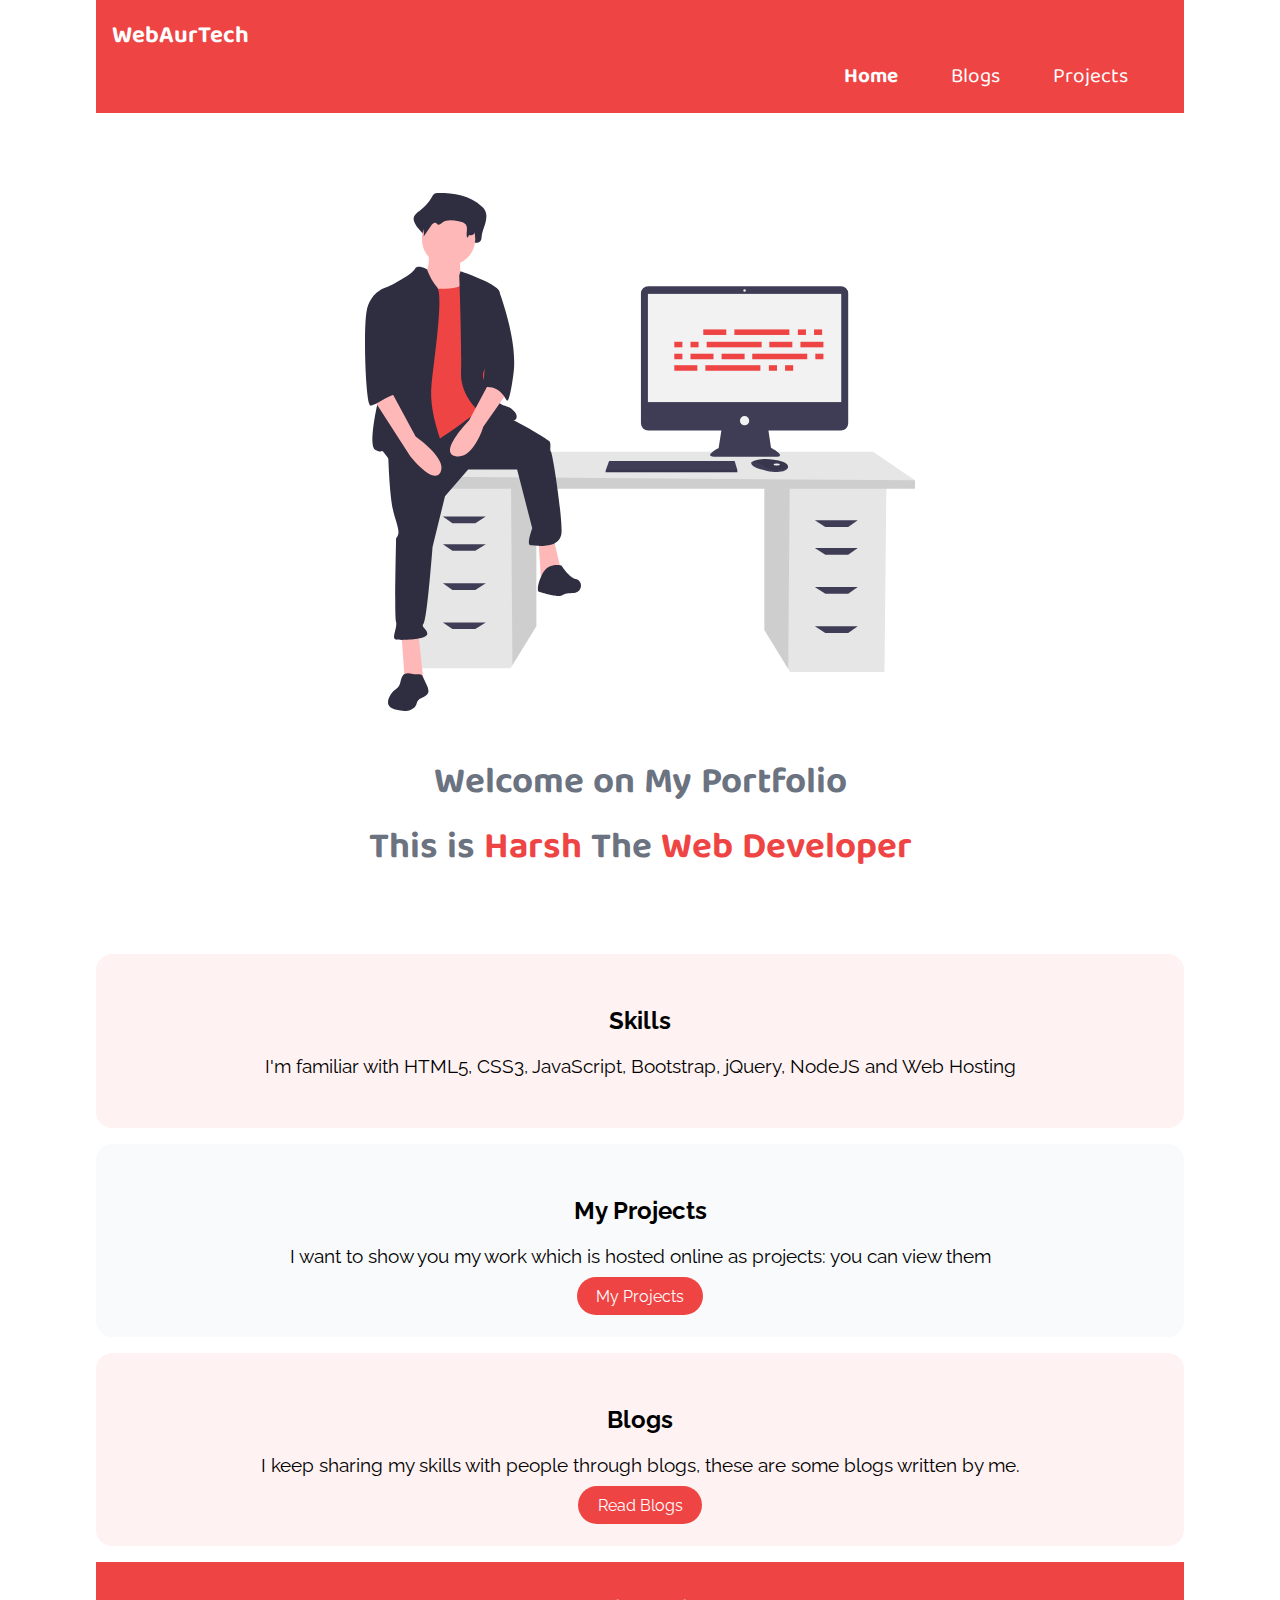
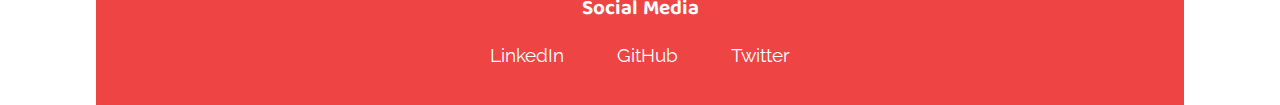
<file: index.html>
<!DOCTYPE html>
<html lang="en">

<head>
    <meta charset="UTF-8">
    <meta http-equiv="X-UA-Compatible" content="IE=edge">
    <meta name="viewport" content="width=device-width, initial-scale=1.0">
    <link rel="stylesheet" href="/style.css">
    <link rel="stylesheet" href="/phone.css">
    <title>Home | WebAurTech</title>
</head>

<body>

    <!-- Navigation-->
    <nav id="navigation">
        <div class="nav-brand"><a href="/">WebAurTech</a></div>
        <ul class="list-non-bullet nav-pills">
            <li class="list-item-inline">
                <a href="/" class="link active">Home</a>
            </li>
            <li class="list-item-inline">
                <a href="/blogs.html" class="link">Blogs</a>
            </li>
            <li class="list-item-inline">
                <a href="/projects.html" class="link">Projects</a>
            </li>
        </ul>
    </nav>
    <!-- #navigation -->

    <!-- header -->
    <header id="header">
        <img class="header-img" src="/img/banner.svg" alt="banner image">
        <h1 class="header-heading">Welcome on My Portfolio<br> This is <span class="sub-heading">Harsh</span> The <span class="sub-heading">Web Developer</span></h1>
    </header>
    <!-- #header -->

    <!-- Technologies section -->
    <section class="section off-p">
        <div class="center-container">
            <h2>Skills</h2>
            <p>I'm familiar with HTML5, CSS3, JavaScript, Bootstrap, jQuery, NodeJS and Web Hosting</p>
        </div>
    </section>
    <!-- #Technologies section -->

    <!-- Projects section -->
    <section class="section off-w">
        <div class="center-container">
            <h2>My Projects</h2>
            <p>I want to show you my work which is hosted online as projects: you can view them</p>
                <a href="/projects.html" class="link primary-link">My Projects</a>
        </div>
    </section>
    <!-- #Projects section -->

    <!-- Blog section -->
    <section class="section off-p">
        <div class="center-container">
            <h2>Blogs</h2>
            <p>I keep sharing my skills with people through blogs, these are some blogs written by me.</p>
                <a href="/blogs.html" class="link primary-link">Read Blogs</a>
        </div>
    </section>
    <!-- #Blog section -->

    <!-- Footer -->
    <footer class="footer">
        <h1 class="footer-header">Social Media</h1>
        <ul class="social-links list-non-bullet">
            <li class="list-item-inline">
                <a class="link" href="https://www.linkedin.com/in/harsh-kumar-8a0089222/">LinkedIn</a>
            </li>
            <li class="list-item-inline">
                <a class="link" href="https://github.com/HarshKumar04">GitHub</a>
            </li>
            <li class="list-item-inline">
                <a class="link" href="https://twitter.com/Harsh1367">Twitter</a>
            </li>
        </ul>
    </footer>
    <!-- #Footer -->
</body>

</html>
</file>
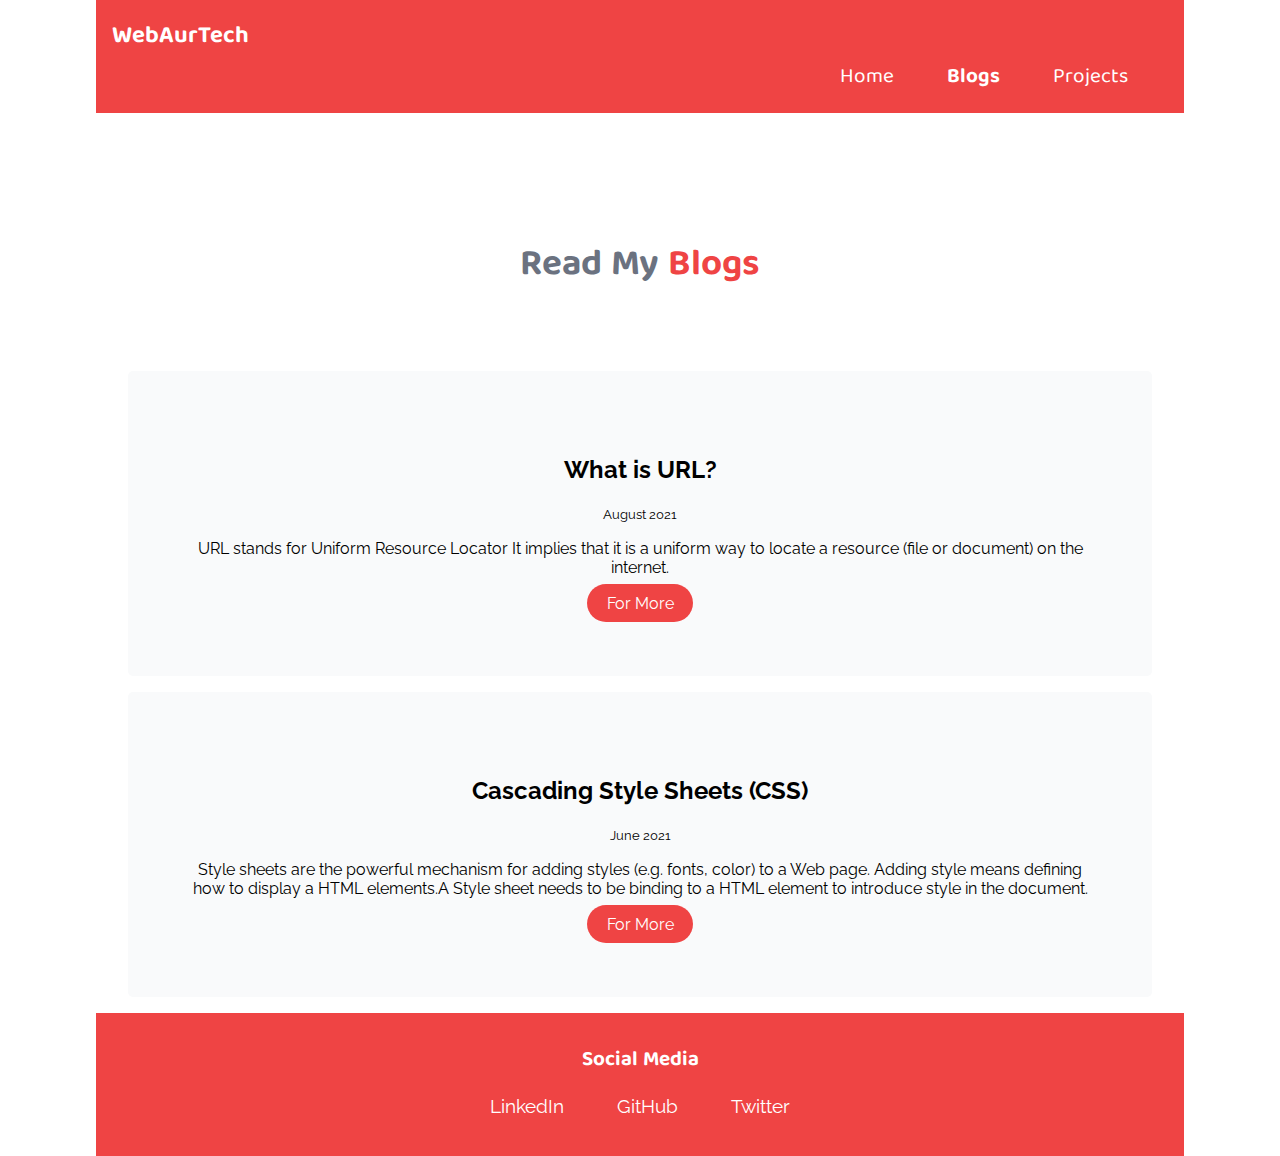
<file: blogs.html>
<!DOCTYPE html>
<html lang="en">
<head>
    <meta charset="UTF-8">
    <meta http-equiv="X-UA-Compatible" content="IE=edge">
    <meta name="viewport" content="width=device-width, initial-scale=1.0">
    <link rel="stylesheet" href="/style.css">
    <link rel="stylesheet" href="/phone.css">
    <title>Blogs</title>
</head>
<body>
    <!-- Navigation-->
    <nav id="navigation">
        <div class="nav-brand"><a href="/">WebAurTech</a></div>
        <ul class="list-non-bullet nav-pills">
            <li class="list-item-inline">
                <a href="/" class="link">Home</a>
            </li>
            <li class="list-item-inline">
                <a href="/blogs.html" class="link active">Blogs</a>
            </li>
            <li class="list-item-inline">
                <a href="/projects.html" class="link">Projects</a>
            </li>
        </ul>
    </nav>
    <!-- #navigation -->

    <!-- header -->
    <header id="header">
        <h1 class="header-heading">Read My <span class="sub-heading">Blogs</span></h1>
    </header>
    <!-- #header -->

    <!--blog section  -->
        <ul class="list-non-bullet">
            <li class="blogs off-w">
                <article class="center-container">
                    <h2>What is URL?</h2>
                    <small>August 2021</small>
                    <p>
                        URL stands for Uniform Resource Locator
                        It implies that it is a uniform way to locate a resource (file or document) on the internet.
                    </p>
                    <a href="/blogs/what-is-url.html" class="primary-link link">For More</a>
                </article>
            </li>
            <li class="blogs off-w">
                <article class="center-container">
                    <h2>Cascading Style Sheets (CSS)</h2>
                    <small>June 2021</small>
                    <p>
                        Style sheets are the powerful mechanism for adding styles (e.g. fonts, color) to a Web page. Adding style means defining how to display a HTML elements.A Style sheet needs to be binding to a HTML element to introduce style in the document.    
                    </p>
                    <a href="/blogs/css-blog.html" class="primary-link link">For More</a>
                </article>
            </li>
        </ul>
    <!--#blog section  -->
    <!-- Footer -->
    <footer class="footer">
        <h1 class="footer-header">Social Media</h1>
        <ul class="social-links list-non-bullet">
            <li class="list-item-inline">
                <a class="link" href="https://www.linkedin.com/in/harsh-kumar-8a0089222/">LinkedIn</a>
            </li>
            <li class="list-item-inline">
                <a class="link" href="https://github.com/HarshKumar04">GitHub</a>
            </li>
            <li class="list-item-inline">
                <a class="link" href="https://twitter.com/Harsh1367">Twitter</a>
            </li>
        </ul>
    </footer>
    <!-- #Footer -->
</body>
</html>
</file>
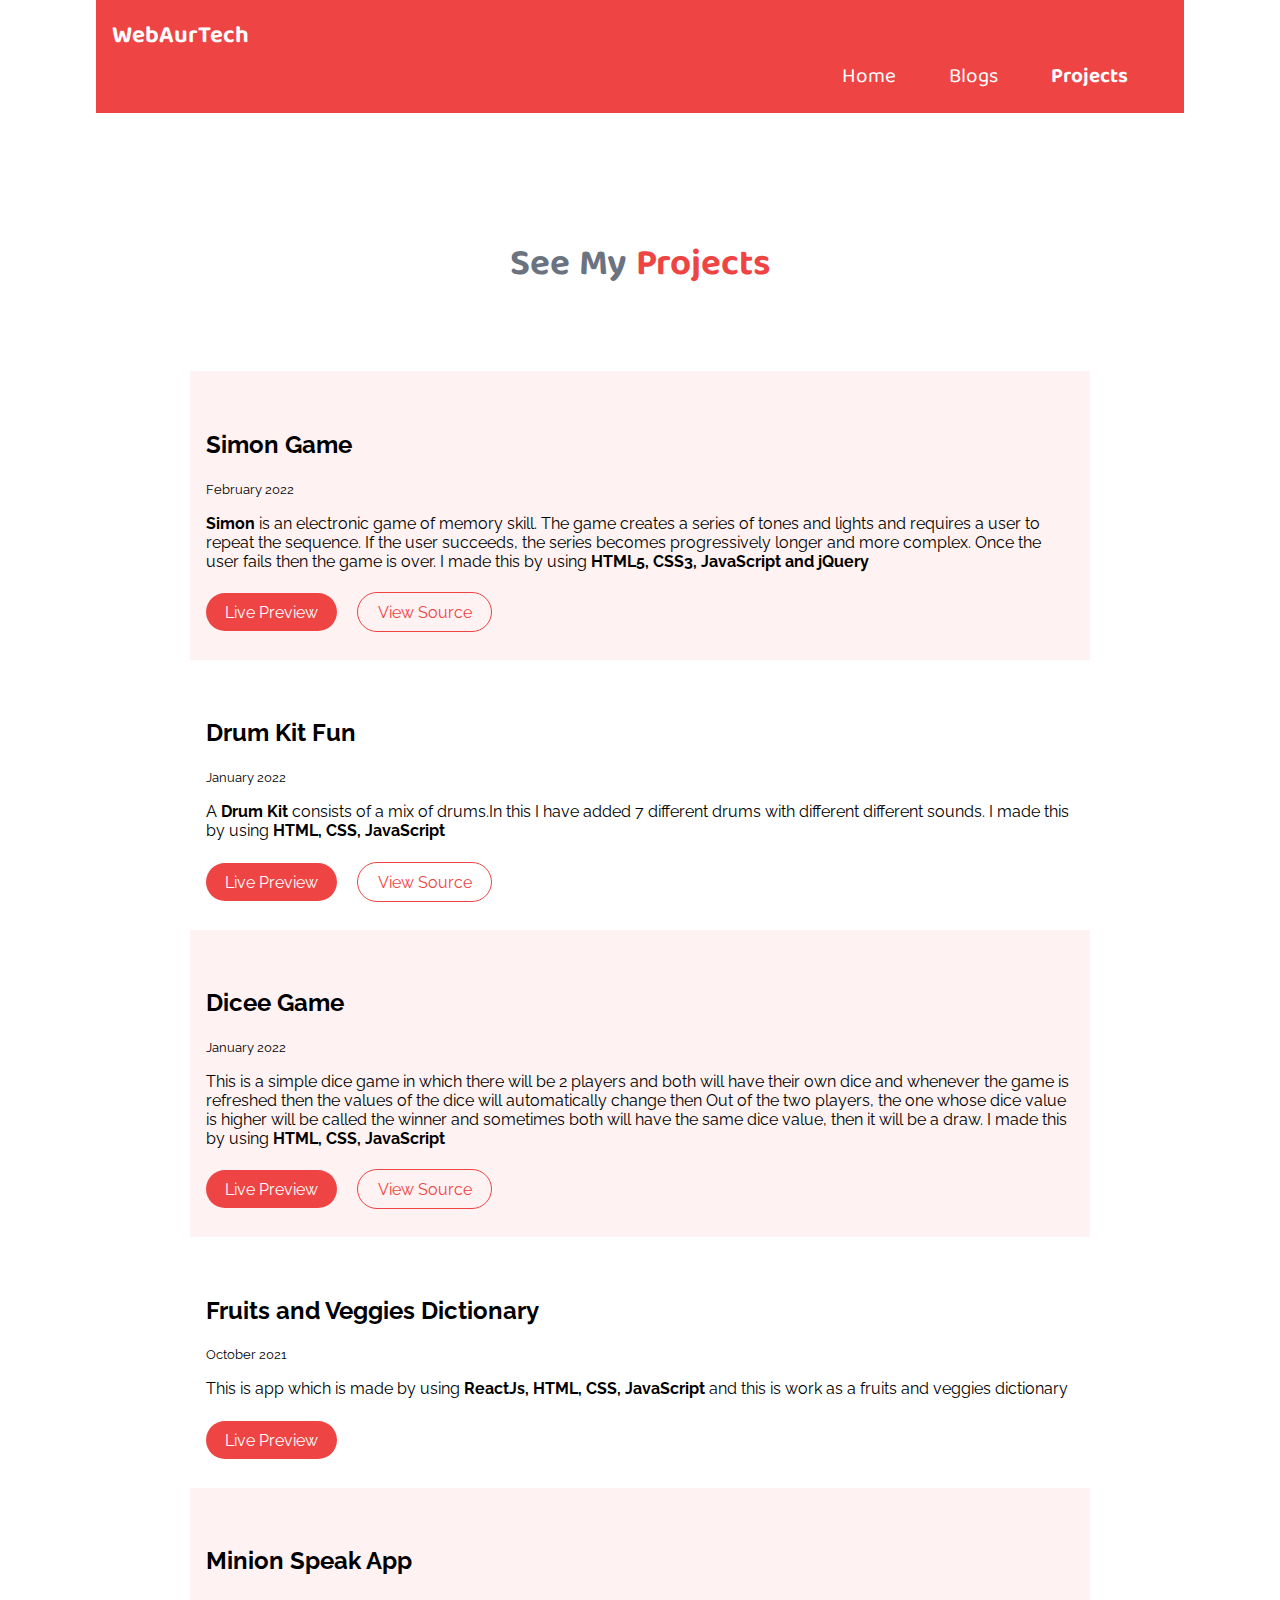
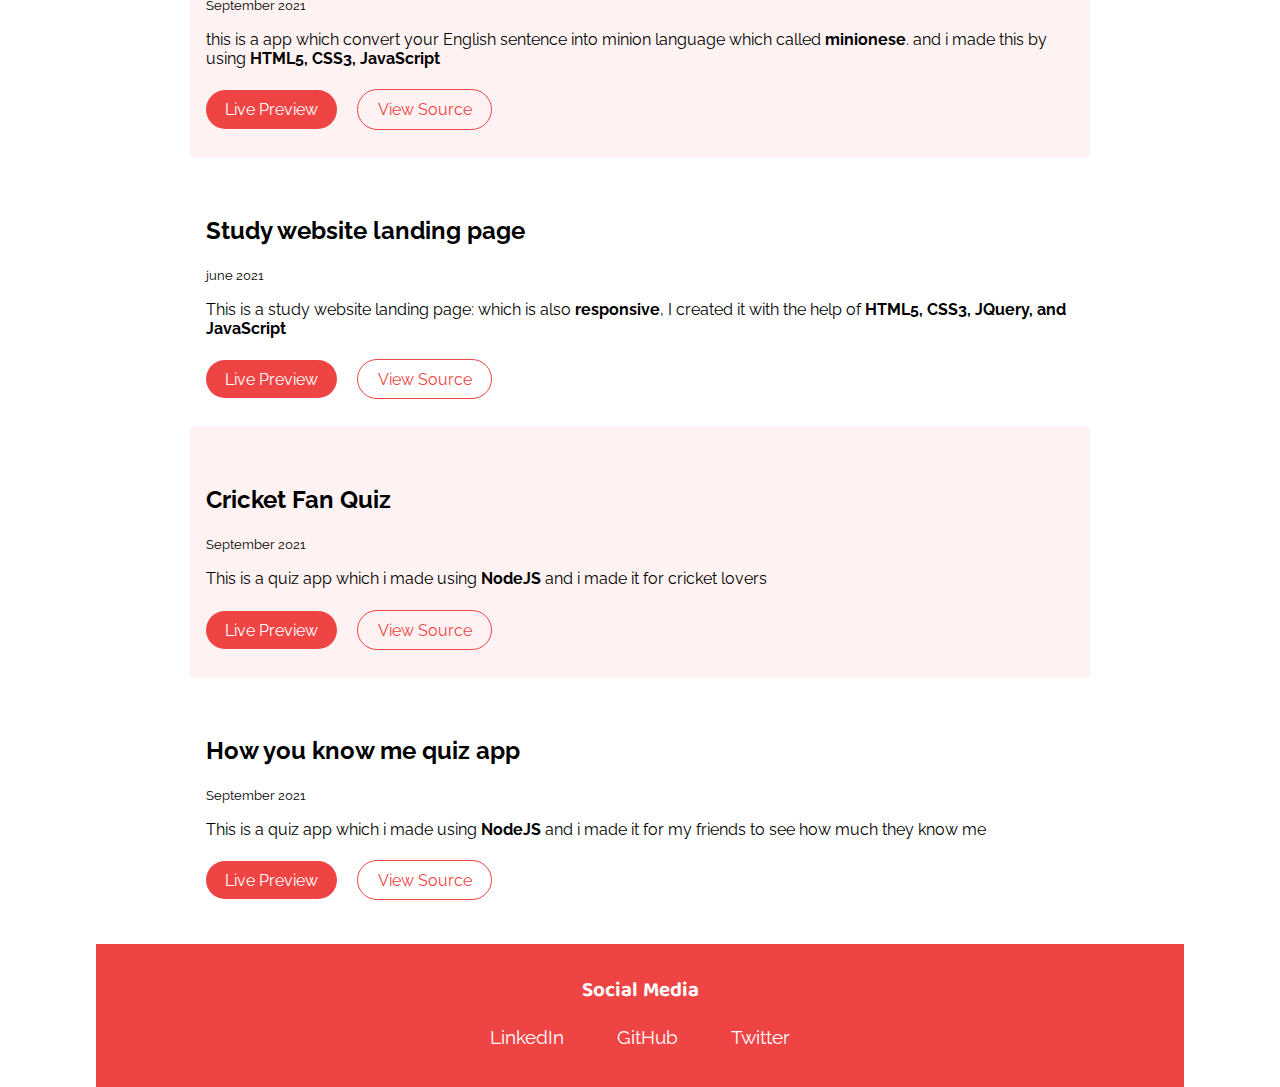
<file: projects.html>
<!DOCTYPE html>
<html lang="en">

<head>
    <meta charset="UTF-8">
    <meta http-equiv="X-UA-Compatible" content="IE=edge">
    <meta name="viewport" content="width=device-width, initial-scale=1.0">
    <link rel="stylesheet" href="/style.css">
    <link rel="stylesheet" href="/phone.css">
    <title>My Projects</title>
</head>

<body>

    <!-- Navigation-->
    <nav id="navigation">
        <div class="nav-brand"><a href="/">WebAurTech</a></div>
        <ul class="list-non-bullet nav-pills">
            <li class="list-item-inline">
                <a href="/" class="link">Home</a>
            </li>
            <li class="list-item-inline">
                <a href="/blogs.html" class="link">Blogs</a>
            </li>
            <li class="list-item-inline">
                <a href="/projects.html" class="link active">Projects</a>
            </li>
        </ul>
    </nav>
    <!-- #navigation -->

    <!-- header -->
    <header id="header">
        <h1 class="header-heading">See My <span class="sub-heading">Projects</span></h1>
    </header>
    <!-- #header -->

    <!-- Projects  -->
    <ol class="projects-list">

        <li class="off-p center-container">
            <div class="container">
                <h2>Simon Game</h2>
                <small>February 2022</small>
                <p><strong>Simon</strong> is an electronic game of memory skill. The game creates a series of tones and
                    lights and requires a user to repeat the sequence. If the user succeeds, the series becomes
                    progressively longer and more complex. Once the user fails then the game is over. I made this by
                    using <strong>HTML5, CSS3, JavaScript and jQuery</strong></p>
                <a href="https://simongameforfun.netlify.app/" class="primary-link link">Live
                    Preview</a>
                <a href="https://github.com/HarshKumar04/simon_game" class="secondary-link link">View Source</a>
            </div>
        </li>
        <li class="center-container">
            <div class="container">
                <h2>Drum Kit Fun</h2>
                <small>January 2022</small>
                <p>A <strong>Drum Kit</strong> consists of a mix of drums.In this I have added 7 different drums with different different sounds.
                    I made this by
                    using <strong>HTML, CSS, JavaScript</strong></p>
                <a href="https://drum-kit-fun.netlify.app/" class="primary-link link">Live
                    Preview</a>
                <a href="https://github.com/HarshKumar04/drum_kit_fun" class="secondary-link link">View Source</a>
            </div>
        </li>
        <li class="off-p center-container">
            <div class="container">
                <h2>Dicee Game</h2>
                <small>January 2022</small>
                <p>This is a simple dice game in which there will be 2 players and both will have their own dice and
                    whenever the game is refreshed then the values ​​of the dice will automatically change then Out of
                    the two players, the one whose dice value is higher will be called the winner and sometimes both
                    will have the same dice value, then it will be a draw.
                    I made this by using <strong>HTML, CSS, JavaScript</strong></p>
                <a href="https://harshkumar04.github.io/dicee_game/" class="primary-link link">Live
                    Preview</a>
                <a href="https://github.com/HarshKumar04/dicee_game" class="secondary-link link">View Source</a>
            </div>
        </li>
        <li class="center-container">
            <div class="container">
                <h2>Fruits and Veggies Dictionary</h2>
                <small>October 2021</small>
                <p>This is app which is made by using <strong>ReactJs, HTML, CSS, JavaScript</strong> and this is work
                    as a fruits and veggies dictionary</p>
                <a href="https://7nwqg.csb.app/" class="primary-link link">Live
                    Preview</a>
            </div>
        </li>
        <li class="off-p center-container">
            <div class="container">
                <h2>Minion Speak App</h2>
                <small>September 2021</small>
                <p>this is a app which convert your English sentence into minion language which called
                    <strong>minionese</strong>. and i made this by using <strong>HTML5, CSS3, JavaScript</strong></p>
                <a href="https://englishtominion-talk.netlify.app/" class="primary-link link">Live
                    Preview</a>
                <a href="https://github.com/HarshKumar04/minion-translation-app" class="secondary-link link">View
                    Source</a>
            </div>
        </li>
        <li class="center-container">
            <div class="container">
                <h2>Study website landing page</h2>
                <small>june 2021</small>
                <p>
                    This is a study website landing page: which is also <strong>responsive</strong>, I created it with
                    the help of <strong>HTML5, CSS3, JQuery, and JavaScript</strong></p>
                <a href="https://learn-web-technologies.netlify.app/" class="primary-link link">Live Preview</a>
                <a href="https://github.com/HarshKumar04/study_website_design" class="secondary-link link">View
                    Source</a>
            </div>
        </li>
        <li class="off-p center-container">
            <div class="container">
                <h2>Cricket Fan Quiz</h2>
                <small>September 2021</small>
                <p>
                    This is a quiz app which i made using <strong>NodeJS</strong> and i made it for cricket lovers</p>
                <a href="https://replit.com/@HarshKumar53/cricket-quiz?embed=1&output=1" class="primary-link link">Live
                    Preview</a>
                <a href="https://github.com/HarshKumar04/cricketquiz-app" class="secondary-link link">View Source</a>
            </div>
        </li>
        <li class="center-container">
            <div class="container">
                <h2>How you know me quiz app</h2>
                <small>September 2021</small>
                <p>
                    This is a quiz app which i made using <strong>NodeJS</strong> and i made it for my friends to
                    see how much they know me</p>
                <a href="https://replit.com/@HarshKumar53/friends-quiz?embed=1&output=1" class="primary-link link">Live
                    Preview</a>
                <a href="https://github.com/HarshKumar04/friendsquiz-app" class="secondary-link link">View Source</a>
            </div>
        </li>

    </ol>
    <!-- #Projects  -->



    <!-- Footer -->
    <footer class="footer">
        <h1 class="footer-header">Social Media</h1>
        <ul class="social-links list-non-bullet">
            <li class="list-item-inline">
                <a class="link" href="https://www.linkedin.com/in/harsh-kumar-8a0089222/">LinkedIn</a>
            </li>
            <li class="list-item-inline">
                <a class="link" href="https://github.com/HarshKumar04">GitHub</a>
            </li>
            <li class="list-item-inline">
                <a class="link" href="https://twitter.com/Harsh1367">Twitter</a>
            </li>
        </ul>
    </footer>
    <!-- #Footer -->
</body>

</html>
</file>
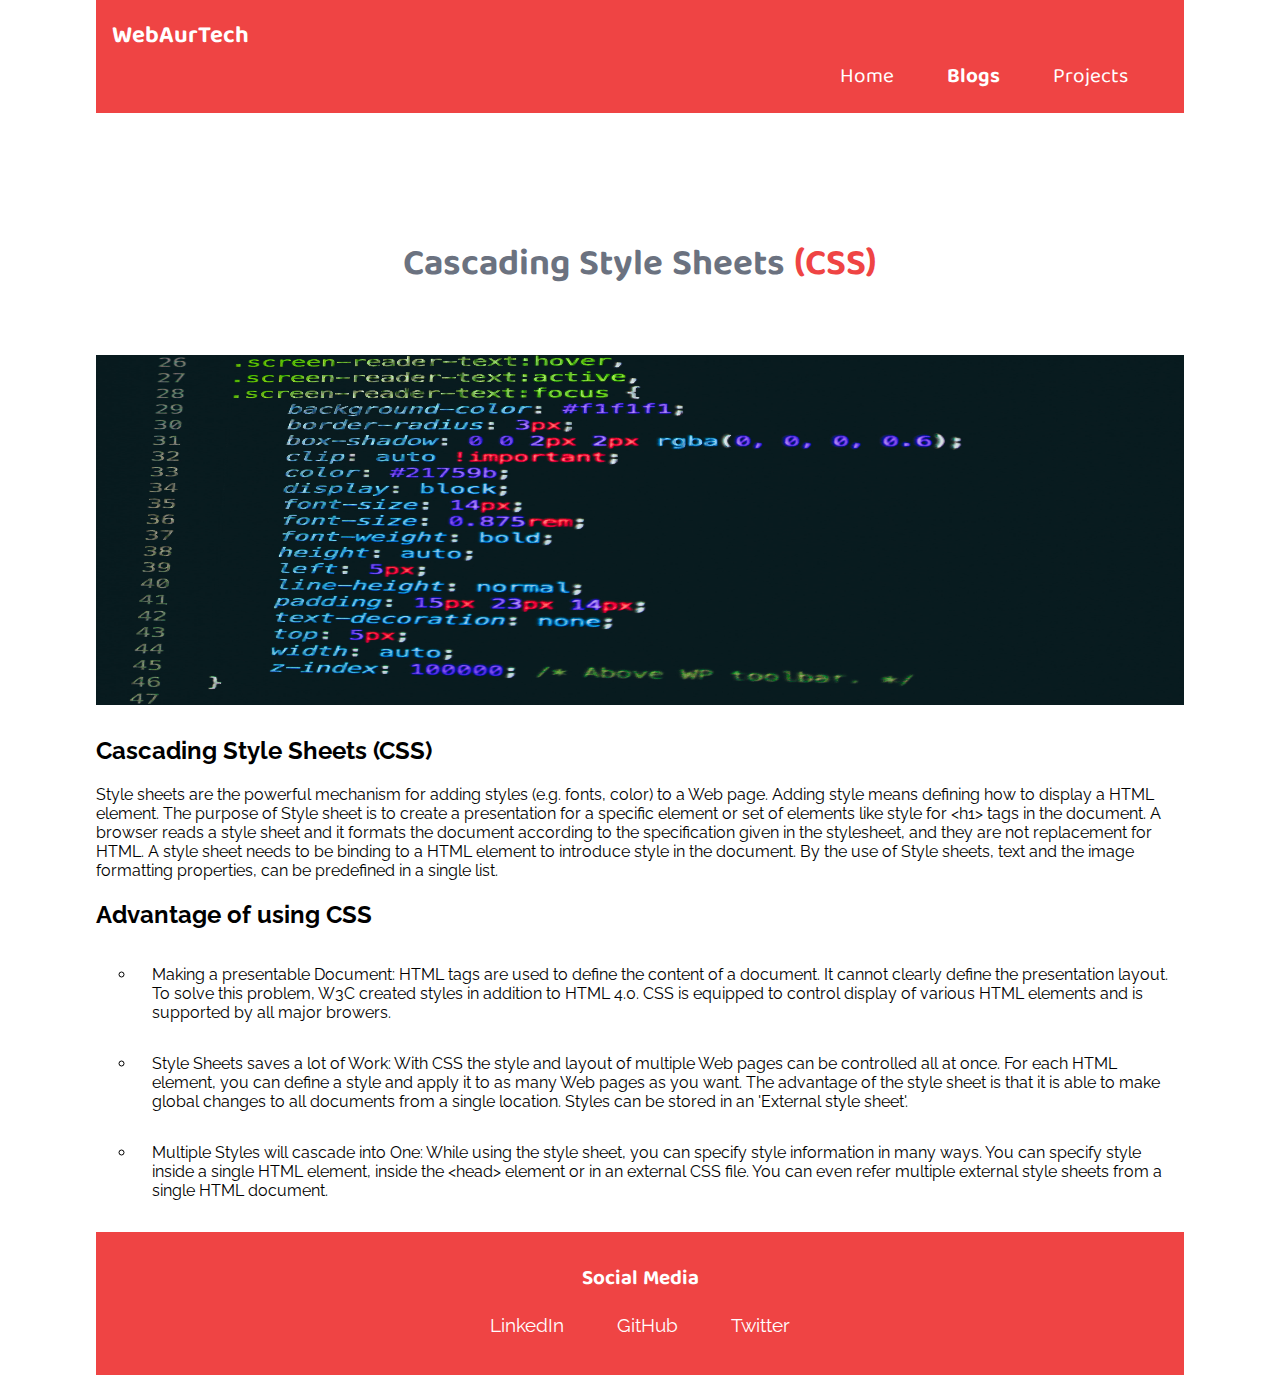
<file: blogs/css-blog.html>
<!DOCTYPE html>
<html lang="en">
<head>
    <meta charset="UTF-8">
    <meta http-equiv="X-UA-Compatible" content="IE=edge">
    <meta name="viewport" content="width=device-width, initial-scale=1.0">
    <link rel="stylesheet" href="/style.css">
    <link rel="stylesheet" href="/phone.css">
    <title>Blog | CSS</title>
</head>

<body>
    <!-- Navigation-->
    <nav id="navigation">
        <div class="nav-brand"><a href="/">WebAurTech</a></div>
        <ul class="list-non-bullet nav-pills">
            <li class="list-item-inline">
                <a href="/" class="link">Home</a>
            </li>
            <li class="list-item-inline">
                <a href="/blogs.html" class="link active">Blogs</a>
            </li>
            <li class="list-item-inline">
                <a href="/projects.html" class="link">Projects</a>
            </li>
        </ul>
    </nav>
    <!-- #navigation -->

    <!-- header -->
    <header id="header">
        <h1 class="header-heading">Cascading Style Sheets<span class="sub-heading"> (CSS)</span></h1>
    </header>
    <!-- #header -->

    <!-- Blog area -->
    
    <div class="blog1 center-contaiener">
        <img src="../img/css blog.jpg" alt="URL" class="blog1-img">
        <h2>Cascading Style Sheets (CSS)</h2>
        <p>Style sheets are the powerful mechanism for adding styles (e.g. fonts, color) to a Web page. Adding style means defining how to display a HTML element. The purpose of Style sheet is to create a presentation for a specific element or set of elements like style for &lt;h1&gt; tags in the document. A browser reads a style sheet and it formats the document according to the specification given in the stylesheet, and they are not replacement for HTML. A style sheet needs to be binding to a HTML element to introduce style in the document. By the use of Style sheets, text and the image formatting properties, can be predefined in a single list.</p>
        <h2>Advantage of using CSS</h2>
        <ul type=circle>
            <li><span class="sub-title">Making a presentable Document:</span> HTML tags are used to define the content of a document. It cannot clearly define the presentation layout. To solve this problem, W3C created styles in addition to HTML 4.0. CSS is equipped to control display of various HTML elements and is supported by all major browers.</li>
            <li><span class="sub-title">Style Sheets saves a lot of Work:</span> With CSS the style and layout of multiple Web pages can be controlled all at once. For each HTML element, you can define a style and apply it to as many Web pages as you want. The advantage of the style sheet is that it is able to make global changes to all documents from a single location. Styles can be stored in an 'External style sheet'.</li>
            <li><span class="sub-title">Multiple Styles will cascade into One:</span> While using the style sheet, you can specify style information in many ways. You can specify style inside a single HTML element, inside the &lt;head&gt; element or in an external CSS file. You can even refer multiple external style sheets from a single HTML document.</li>
        </ul>
    </div>
    <!-- #Blog area -->

    <!-- Footer -->
    <footer class="footer">
        <h1 class="footer-header">Social Media</h1>
        <ul class="social-links list-non-bullet">
            <li class="list-item-inline">
                <a class="link" href="https://www.linkedin.com/in/harsh-kumar-8a0089222/">LinkedIn</a>
            </li>
            <li class="list-item-inline">
                <a class="link" href="https://github.com/HarshKumar04">GitHub</a>
            </li>
            <li class="list-item-inline">
                <a class="link" href="https://twitter.com/Harsh1367">Twitter</a>
            </li>
        </ul>
    </footer>
    <!-- #Footer -->
    
</body>
</html>
</file>
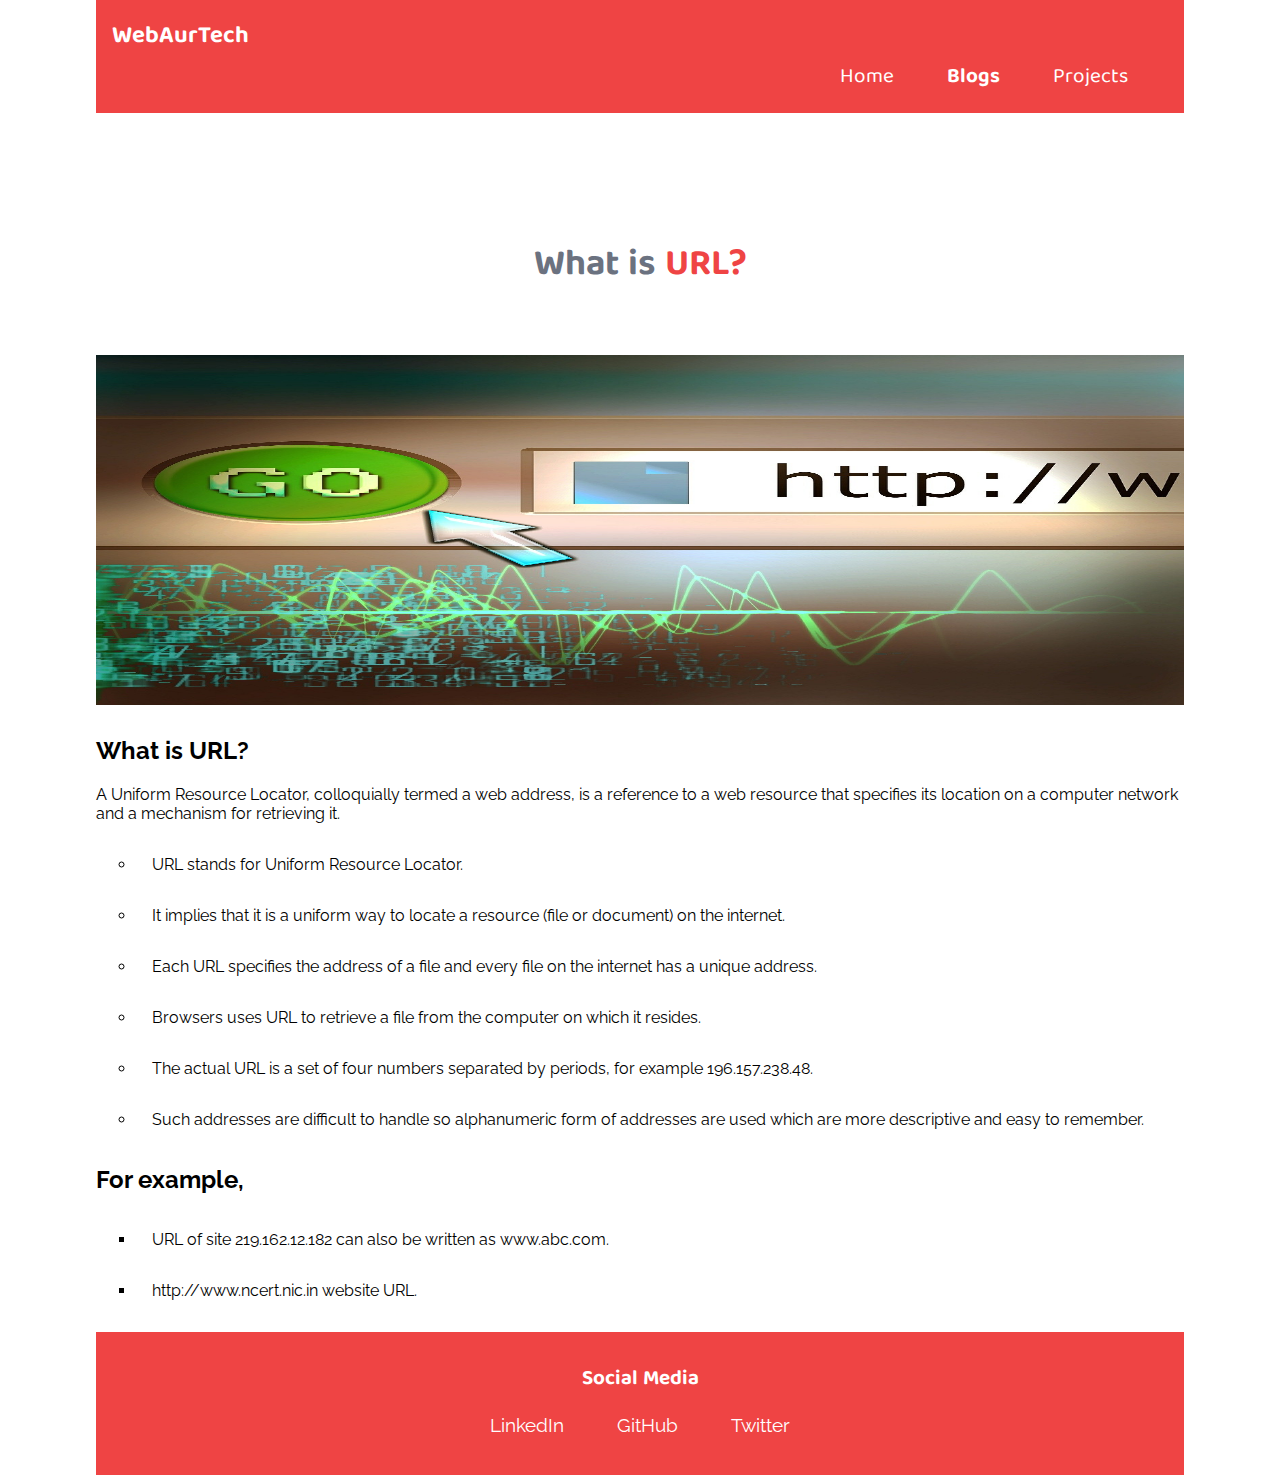
<file: blogs/what-is-url.html>
<!DOCTYPE html>
<html lang="en">

<head>
    <meta charset="UTF-8">
    <meta http-equiv="X-UA-Compatible" content="IE=edge">
    <meta name="viewport" content="width=device-width, initial-scale=1.0">
    <link rel="stylesheet" href="/style.css">
    <link rel="stylesheet" href="/phone.css">
    <title>What is URL?</title>
</head>

<body>
    <!-- Navigation-->
    <nav id="navigation">
        <div class="nav-brand"><a href="/">WebAurTech</a></div>
        <ul class="list-non-bullet nav-pills">
            <li class="list-item-inline">
                <a href="/" class="link">Home</a>
            </li>
            <li class="list-item-inline">
                <a href="/blogs.html" class="link active">Blogs</a>
            </li>
            <li class="list-item-inline">
                <a href="/projects.html" class="link">Projects</a>
            </li>
        </ul>
    </nav>
    <!-- #navigation -->

    <!-- header -->
    <header id="header">
        <h1 class="header-heading">What is <span class="sub-heading">URL?</span></h1>
    </header>
    <!-- #header -->

    <!-- Blog area -->
    
    <div class="blog1 center-contaiener">
        <img src="../img/blog url.jpg" alt="URL" class="blog1-img">
        <h2>What is URL?</h2>
        <p>A Uniform Resource Locator, colloquially termed a web address, is a reference to a web resource that specifies its location on a computer network and a mechanism for retrieving it.</p>
        <ul type=circle >
            <li>URL stands for Uniform Resource Locator.</li>
            <li>It implies that it is a uniform way to locate a resource (file or document) on the internet.</li>
            <li>Each URL specifies the address of a file and every file on the internet has a unique address.</li>
            <li>Browsers uses URL to retrieve a file from the computer on which it resides.</li>
            <li>The actual URL is a set of four numbers separated by periods, for example 196.157.238.48.</li>
            <li>Such addresses are difficult to handle so alphanumeric form of addresses are used which are more descriptive and easy to remember.</li>
        </ul>
        <h2>For example,</h2>
        <ul type=square>
            <li>URL of site 219.162.12.182 can also be written as www.abc.com.</li>
            <li>http://www.ncert.nic.in website URL.</li>
        </ul>
    </div>
    <!-- #Blog area -->

    <!-- Footer -->
    <footer class="footer">
        <h1 class="footer-header">Social Media</h1>
        <ul class="social-links list-non-bullet">
            <li class="list-item-inline">
                <a class="link" href="https://www.linkedin.com/in/harsh-kumar-8a0089222/">LinkedIn</a>
            </li>
            <li class="list-item-inline">
                <a class="link" href="https://github.com/HarshKumar04">GitHub</a>
            </li>
            <li class="list-item-inline">
                <a class="link" href="https://twitter.com/Harsh1367">Twitter</a>
            </li>
        </ul>
    </footer>
    <!-- #Footer -->
</file>
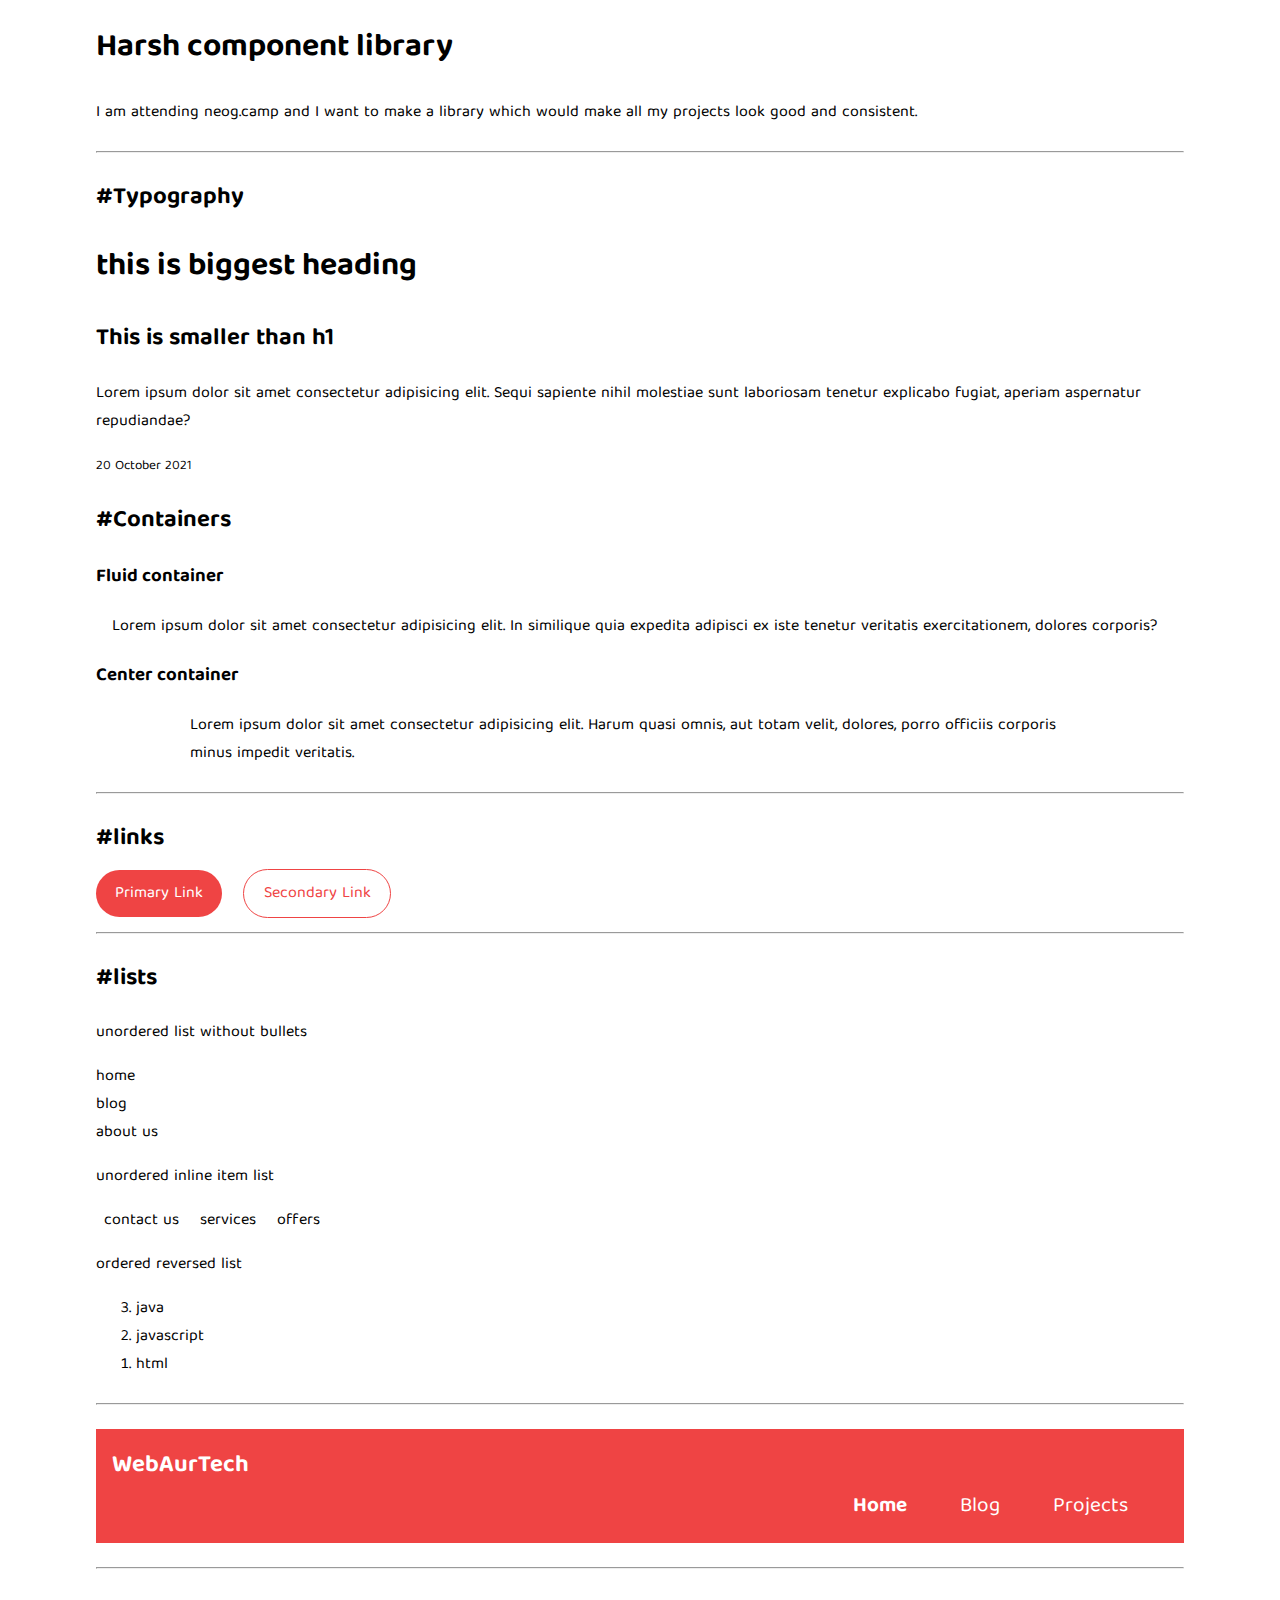
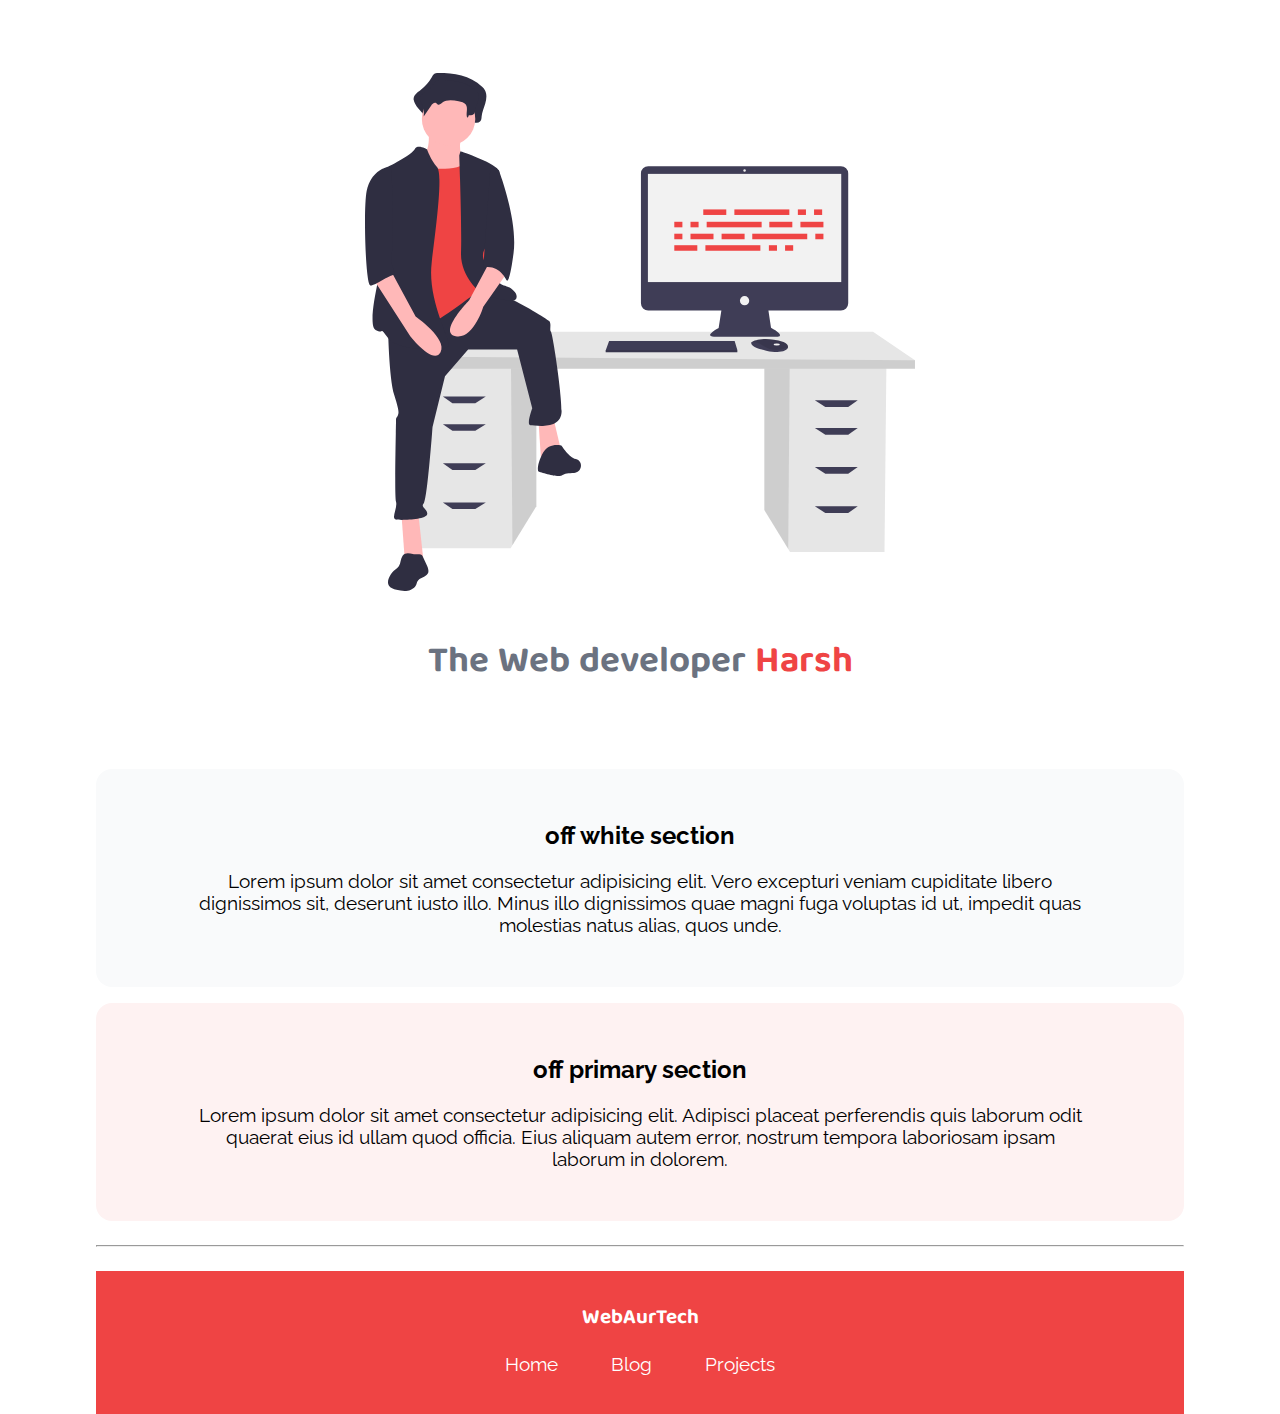
<file: libfile/component.html>
<!DOCTYPE html>
<html lang="en">

<head>
    <meta charset="UTF-8">
    <meta http-equiv="X-UA-Compatible" content="IE=edge">
    <meta name="viewport" content="width=device-width, initial-scale=1.0">
    <link rel="stylesheet" href="/style.css">
    <title>Component file</title>
</head>

<body>
    <h1>Harsh component library</h1>
    <p>I am attending neog.camp and I want to make a library which would make all my projects look good and consistent.
    </p>

    <hr>

    <h2>#Typography</h2>
    <h1>this is biggest heading</h1>
    <h2>This is smaller than h1</h2>
    <p>Lorem ipsum dolor sit amet consectetur adipisicing elit. Sequi sapiente nihil molestiae sunt laboriosam tenetur
        explicabo fugiat, aperiam aspernatur repudiandae?</p>
    <small>20 October 2021</small>

    <h2>#Containers</h2>
    <h3>Fluid container</h3>
    <div class="container">
        Lorem ipsum dolor sit amet consectetur adipisicing elit. In similique quia expedita adipisci ex iste tenetur
        veritatis exercitationem, dolores corporis?
    </div>

    <h3>Center container</h3>
    <div class="container center-container">
        Lorem ipsum dolor sit amet consectetur adipisicing elit. Harum quasi omnis, aut totam velit, dolores, porro
        officiis corporis minus impedit veritatis.
    </div>

    <hr>

    <h2>#links</h2>
    <a href="/" class="link primary-link">Primary Link</a>
    <a href="/" class="link secondary-link">Secondary Link</a>

    <hr>

    <h2>#lists</h2>
    <p>unordered list without bullets</p>
    <ul class="list-non-bullet">
        <li>home</li>
        <li>blog</li>
        <li>about us</li>
    </ul>
    <p>unordered inline item list</p>
    <ul class="list-non-bullet">
        <li class="list-item-inline">contact us</li>
        <li class="list-item-inline">services</li>
        <li class="list-item-inline">offers</li>
    </ul>
    <p>ordered reversed list</p>
    <ol class="ordered" reversed>
        <li>java</li>
        <li>javascript</li>
        <li>html</li>
    </ol>

    <hr>

    <nav id="navigation">
        <div class="nav-brand"><a href="/">WebAurTech</a></div>
        <ul class="list-non-bullet nav-pills">
            <li class="list-item-inline">
                <a href="/" class="link active">Home</a>
            </li>
            <li class="list-item-inline">
                <a href="/" class="link">Blog</a>
            </li>
            <li class="list-item-inline">
                <a href="/" class="link">Projects</a>
            </li>
        </ul>
    </nav>

    <div class="main">

    <hr>

    <header id="header">
        <img class="header-img" src="/img/banner.svg" alt="banner image">
        <h1 class="header-heading">The Web developer <span class="sub-heading">Harsh</span></h1>
    </header>

    <section class="section off-w">
        <div class="container center-container">
            <h2>off white section</h2>
            <p>Lorem ipsum dolor sit amet consectetur adipisicing elit. Vero excepturi veniam cupiditate libero
                dignissimos sit, deserunt iusto illo. Minus illo dignissimos quae magni fuga voluptas id ut, impedit
                quas molestias natus alias, quos unde.</p>
        </div>
    </section>

    <section class="section off-p">
        <div class="container center-container">
            <h2>off primary section</h2>
            <p>Lorem ipsum dolor sit amet consectetur adipisicing elit. Adipisci placeat perferendis quis laborum odit
                quaerat eius id ullam quod officia. Eius aliquam autem error, nostrum tempora laboriosam ipsam laborum
                in
                dolorem.</p>
        </div>
    </section>
</div>
    <hr>
    <footer class="footer">
        <h1 class="footer-header">WebAurTech</h1>
        <ul class="social-links list-non-bullet">
            <li class="list-item-inline">
                <a class="link" href="/">Home</a>
            </li>
            <li class="list-item-inline">
                <a class="link" href="/">Blog</a>
            </li>
            <li class="list-item-inline">
                <a class="link" href="/">Projects</a>
            </li>
        </ul>
    </footer>
</body>

</html>
</file>
<file: style.css>
@import url('https://fonts.googleapis.com/css2?family=Baloo+Tamma+2:wght@500&family=Raleway:wght@500&display=swap');

:root {
    --primary-color: #EF4444;
    --off-primary: #FEF2F2;
    --off-white:#F9FAFB;
    --dark-gray: #6b7280;
}


body {
    font-family: 'Baloo Tamma 2', cursive;
    margin: 0px auto;
    max-width: 85%;
    width: 100%;
}


hr {
    margin: 1.5rem 0;
}

/* containers */
.container {
    padding: 0 1rem;

}

.center-container {
    max-width: 900px;
    width: 100%;
    margin: auto;
}

/* links */

.link {
    box-sizing: border-box;
    text-decoration: none;
    padding: 0.5rem 1rem;
}

.primary-link {
    max-width: 140px;
    padding: 0.6rem 1.2rem;
    background-color: var(--primary-color);
    color: #fff;
    margin: 1rem auto;
    border-radius: 2rem;
}

.secondary-link {
    max-width: 140px;
    margin: 1rem;
    padding: 0.6rem 1.2rem;
    border-radius: 2rem;
    border: 1px solid var(--primary-color);
    color: var(--primary-color);
}

/* lists */

.list-non-bullet {
    list-style: none;
    padding-inline-start: 0px;
}

.list-item-inline {
    display: inline;
    padding: 0rem 0.5rem;
}

/* navigation */

#navigation {
    background-color: var(--primary-color);
    color: white;
    padding:1rem;
}

#navigation .nav-brand {
    font-weight: bold;
    font-size: 1.5rem;
}

.nav-brand a {
    text-decoration: none;
    color: inherit;
}

#navigation .nav-pills {
    text-align: right;
    margin: 0.1rem 1rem;
}

#navigation .link {
    color: white;
    font-size: 1.3rem;
}

#navigation .active {
    font-weight: bold;
}

/* header */

#header {
    padding: 2rem;
    padding-top: 5rem;
}

#header .header-img {
    max-width: 80%;
    width: 550px;
    display: block;
    margin: auto;
}

#header .header-heading {
    text-align: center;
    padding-top: 1rem;
    color: var(--dark-gray);
    font-size: 2.3rem;
}

#header .header-heading .sub-heading {
    color: var(--primary-color);
}

/* sections */

.section {
    font-family: 'Raleway', sans-serif;
    padding: 2rem;
    margin: 1rem 0;
    border-radius: 1rem;
    text-align: center;
}

.section h1 {
    text-align: center;
}
.section p {
    font-size: 1.2rem;
}

.off-p {
    background-color: var(--off-primary);
}

.off-w{
    background-color: var(--off-white);
}

/* footers */

.footer {
    background-color: var(--primary-color);
    padding: 1rem;
    text-align: center;
    color: white;
}

.footer .link {
    color: white;
    font-size: 1.2rem;
    font-family: 'Raleway', sans-serif;
}

.footer .footer-header {
    font-weight: bold;
    font-size: 1.3rem;
}

.footer ul {
    padding-inline-start: 0px;
}


/* Projects.html */
.projects-list{
    font-family: 'Raleway', sans-serif;
    padding-inline-start: 0px;
    list-style: none;
}
/* .projects-list div li{
    padding:1rem 0rem;
} */

.projects-list div{
    padding: 1rem 0rem;
    border-radius: 1.5rem;
    margin: 1rem;
}

.projects-list div p{
    margin-bottom: 2rem;
}

.projects-list li{
    padding: .4rem 0;
}

/* #Projects.html */

/* Blog.html */
.blogs{
    font-family: 'Raleway', sans-serif;
    text-align: center;
    padding: 4rem 0rem;
    margin: 1rem 2rem;
    border-radius: 5px;
}




/* #Blog.html */

/* URL blog1 */

.blog1 .blog1-img{
    height: 350px;
    width: 100%;
}

.blog1 h2, .blog1 p, .blog1 ul{
    font-family: 'Raleway', sans-serif;
}

.blog1 ul li{
    padding: 1rem;
}
/* #URL blog1 */
</file>
<file: phone.css>
@media screen and (max-width:600px) {

    /* phone bady */
    body{
        max-width: 100%;
    }  
    
    /* phone navigation */
    #navigation .nav-pills{
        margin: 0 .5rem;
    }

     #navigation .link, .footer .link{
        padding: .3rem .5rem;
    }

    /* phone list*/
    .list-item-inline{
        padding: 0rem .3rem;
    }

    /* phone header */
    #header{
        padding: 1rem;
        padding-top: 3rem;
    }

    /* index.html */

    .section div {
        max-width: 900px;
        margin: auto;
    }

    /* phone projects.html */

    /* .projects-list li{
        padding: .4rem 0;
    } */
    .projects-list li .secondary-link{
        margin:.5rem ;
    }



    /* phone footer */

}
</file>
